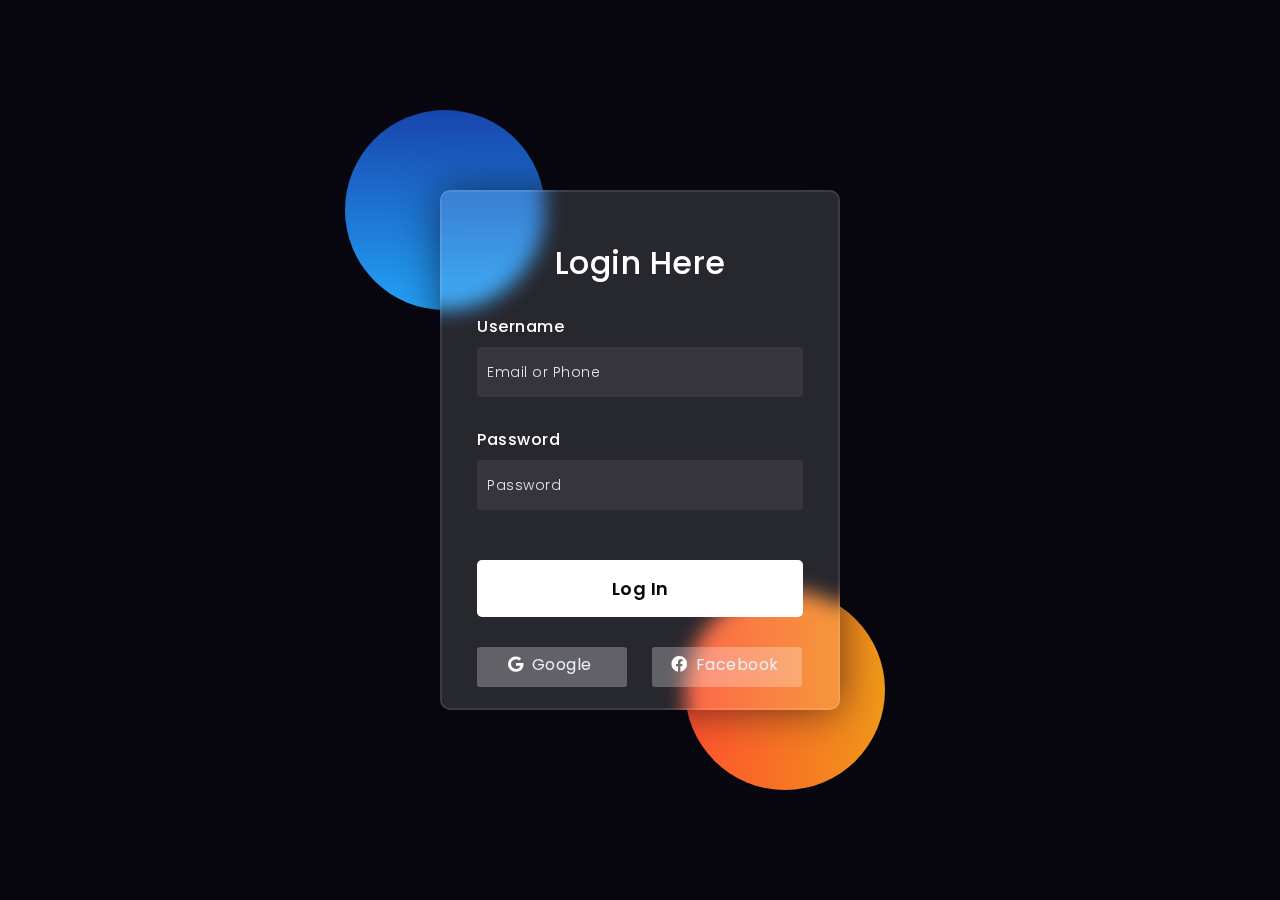
<file: src/index.html>
<!DOCTYPE html>
<html lang="en">
<head>
  <!-- Design by foolishdeveloper.com -->
    <title>Glassmorphism login Form Tutorial in html css</title>
 
    <link rel="preconnect" href="https://fonts.gstatic.com">
    <link rel="stylesheet" href="https://cdnjs.cloudflare.com/ajax/libs/font-awesome/5.15.4/css/all.min.css">
    <link href="https://fonts.googleapis.com/css2?family=Poppins:wght@300;500;600&display=swap" rel="stylesheet">
    <!--Stylesheet-->
    <style media="screen">
      *,
*:before,
*:after{
    padding: 0;
    margin: 0;
    box-sizing: border-box;
}
body{
    background-color: #080710;
}
.background{
    width: 430px;
    height: 520px;
    position: absolute;
    transform: translate(-50%,-50%);
    left: 50%;
    top: 50%;
}
.background .shape{
    height: 200px;
    width: 200px;
    position: absolute;
    border-radius: 50%;
}
.shape:first-child{
    background: linear-gradient(
        #1845ad,
        #23a2f6
    );
    left: -80px;
    top: -80px;
}
.shape:last-child{
    background: linear-gradient(
        to right,
        #ff512f,
        #f09819
    );
    right: -30px;
    bottom: -80px;
}
form{
    height: 520px;
    width: 400px;
    background-color: rgba(255,255,255,0.13);
    position: absolute;
    transform: translate(-50%,-50%);
    top: 50%;
    left: 50%;
    border-radius: 10px;
    backdrop-filter: blur(10px);
    border: 2px solid rgba(255,255,255,0.1);
    box-shadow: 0 0 40px rgba(8,7,16,0.6);
    padding: 50px 35px;
}
form *{
    font-family: 'Poppins',sans-serif;
    color: #ffffff;
    letter-spacing: 0.5px;
    outline: none;
    border: none;
}
form h3{
    font-size: 32px;
    font-weight: 500;
    line-height: 42px;
    text-align: center;
}

label{
    display: block;
    margin-top: 30px;
    font-size: 16px;
    font-weight: 500;
}
input{
    display: block;
    height: 50px;
    width: 100%;
    background-color: rgba(255,255,255,0.07);
    border-radius: 3px;
    padding: 0 10px;
    margin-top: 8px;
    font-size: 14px;
    font-weight: 300;
}
::placeholder{
    color: #e5e5e5;
}
button{
    margin-top: 50px;
    width: 100%;
    background-color: #ffffff;
    color: #080710;
    padding: 15px 0;
    font-size: 18px;
    font-weight: 600;
    border-radius: 5px;
    cursor: pointer;
}
.social{
  margin-top: 30px;
  display: flex;
}
.social div{
  background: red;
  width: 150px;
  border-radius: 3px;
  padding: 5px 10px 10px 5px;
  background-color: rgba(255,255,255,0.27);
  color: #eaf0fb;
  text-align: center;
}
.social div:hover{
  background-color: rgba(255,255,255,0.47);
}
.social .fb{
  margin-left: 25px;
}
.social i{
  margin-right: 4px;
}

    </style>
</head>
<body>
    <div class="background">
        <div class="shape"></div>
        <div class="shape"></div>
    </div>
    <form>
        <h3>Login Here</h3>

        <label for="username">Username</label>
        <input type="text" placeholder="Email or Phone" id="username">

        <label for="password">Password</label>
        <input type="password" placeholder="Password" id="password">

        <button>Log In</button>
        <div class="social">
          <div class="go"><i class="fab fa-google"></i>  Google</div>
          <div class="fb"><i class="fab fa-facebook"></i>  Facebook</div>
        </div>
    </form>
</body>
</html>
</file>
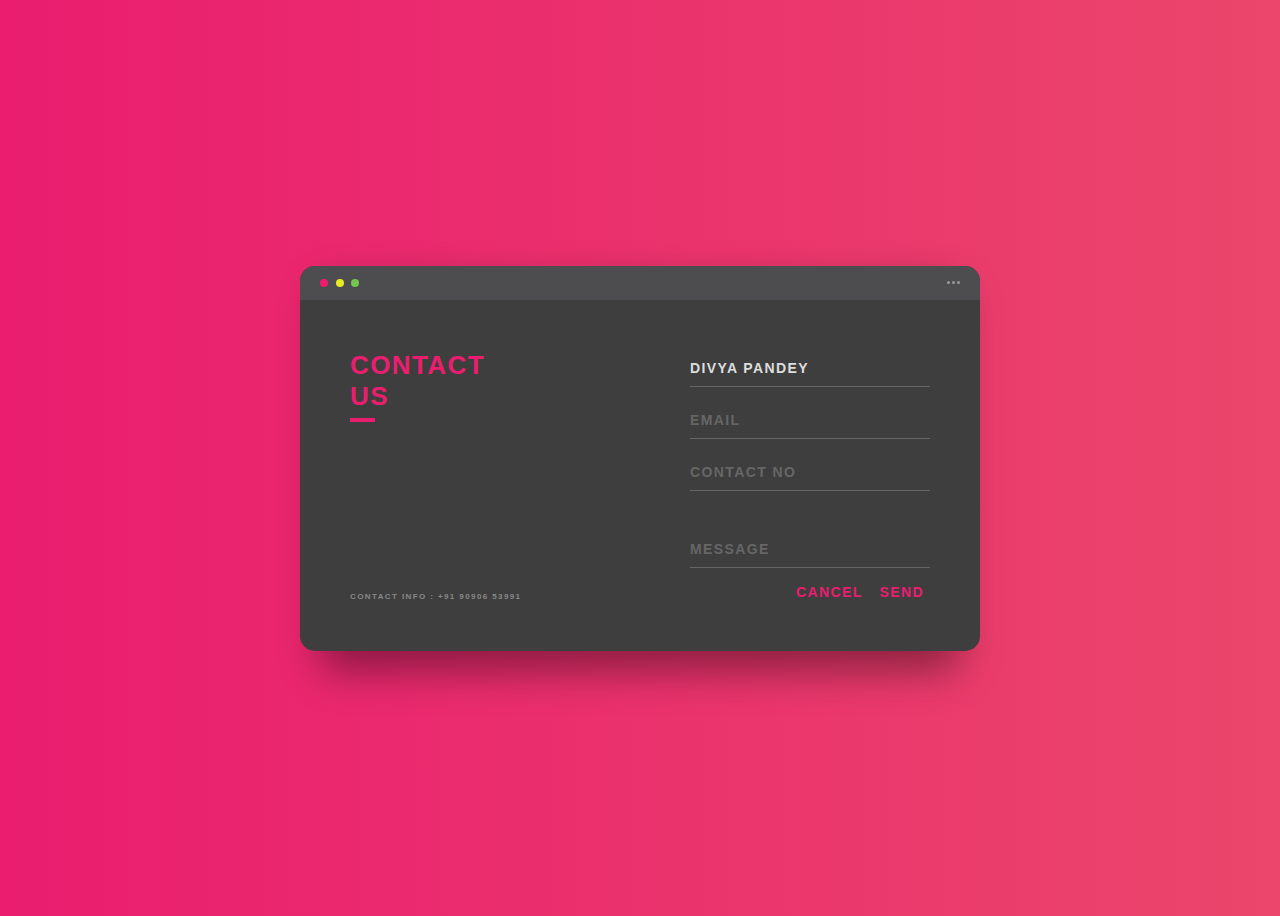
<file: contact us/contact.html>
<!DOCTYPE html>
<html lang="en">
<head>
    <meta charset="UTF-8">
    <meta name="viewport" content="width=device-width, initial-scale=1.0">
    <title>Contact</title>
    <link rel="stylesheet" href="contact.css">
</head>
<body>
    <div class="background">
        <div class="container">
          <div class="screen">
            <div class="screen-header">
              <div class="screen-header-left">
                <div class="screen-header-button close"></div>
                <div class="screen-header-button maximize"></div>
                <div class="screen-header-button minimize"></div>
              </div>
              <div class="screen-header-right">
                <div class="screen-header-ellipsis"></div>
                <div class="screen-header-ellipsis"></div>
                <div class="screen-header-ellipsis"></div>
              </div>
            </div>
            <div class="screen-body">
              <div class="screen-body-item left">
                <div class="app-title">
                  <span>CONTACT</span>
                  <span>US</span>
                </div>
                <div class="app-contact">CONTACT INFO : +91 90906 53991</div>
              </div>
              <div class="screen-body-item">
                <div class="app-form">
                  <div class="app-form-group">
                    <input class="app-form-control" placeholder="NAME" value="Divya Pandey">
                  </div>
                  <div class="app-form-group">
                    <input class="app-form-control" placeholder="EMAIL">
                  </div>
                  <div class="app-form-group">
                    <input class="app-form-control" placeholder="CONTACT NO">
                  </div>
                  <div class="app-form-group message">
                    <input class="app-form-control" placeholder="MESSAGE">
                  </div>
                  <div class="app-form-group buttons">
                    <button class="app-form-button">CANCEL</button>
                    <button class="app-form-button">SEND</button>
                  </div>
                </div>
              </div>
            </div>
          </div>
          
        </div>
      </div>
      
</body>
</html>
</file>
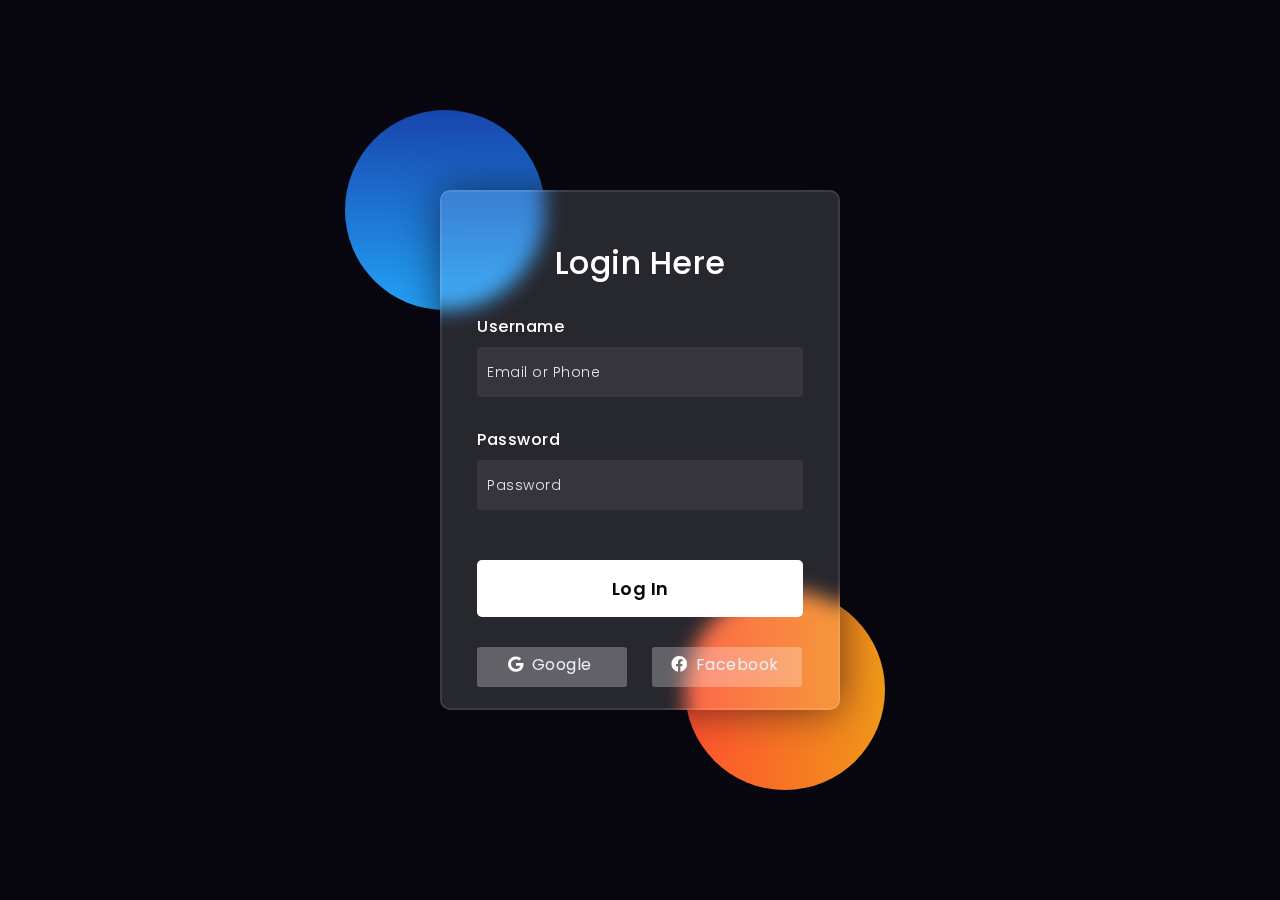
<file: LOG/login.html>
<!DOCTYPE html>
<html lang="en" >
<head>
  <meta charset="UTF-8">
  <title>CodePen - Glassmorphism login Form Tutorial in html css</title>
  

</head>
<body>
<!-- partial:index.partial.html -->
<!DOCTYPE html>
<html lang="en">
<head>
  <!-- Design by foolishdeveloper.com -->
    <title>Glassmorphism login Form Tutorial in html css</title>
 
    <link rel="preconnect" href="https://fonts.gstatic.com">
    <link rel="stylesheet" href="https://cdnjs.cloudflare.com/ajax/libs/font-awesome/5.15.4/css/all.min.css">
    <link href="https://fonts.googleapis.com/css2?family=Poppins:wght@300;500;600&display=swap" rel="stylesheet">
    <!--Stylesheet-->
    <style media="screen">
      *,
*:before,
*:after{
    padding: 0;
    margin: 0;
    box-sizing: border-box;
}
body{
    background-color: #080710;
}
.background{
    width: 430px;
    height: 520px;
    position: absolute;
    transform: translate(-50%,-50%);
    left: 50%;
    top: 50%;
}
.background .shape{
    height: 200px;
    width: 200px;
    position: absolute;
    border-radius: 50%;
}
.shape:first-child{
    background: linear-gradient(
        #1845ad,
        #23a2f6
    );
    left: -80px;
    top: -80px;
}
.shape:last-child{
    background: linear-gradient(
        to right,
        #ff512f,
        #f09819
    );
    right: -30px;
    bottom: -80px;
}
form{
    height: 520px;
    width: 400px;
    background-color: rgba(255,255,255,0.13);
    position: absolute;
    transform: translate(-50%,-50%);
    top: 50%;
    left: 50%;
    border-radius: 10px;
    backdrop-filter: blur(10px);
    border: 2px solid rgba(255,255,255,0.1);
    box-shadow: 0 0 40px rgba(8,7,16,0.6);
    padding: 50px 35px;
}
form *{
    font-family: 'Poppins',sans-serif;
    color: #ffffff;
    letter-spacing: 0.5px;
    outline: none;
    border: none;
}
form h3{
    font-size: 32px;
    font-weight: 500;
    line-height: 42px;
    text-align: center;
}

label{
    display: block;
    margin-top: 30px;
    font-size: 16px;
    font-weight: 500;
}
input{
    display: block;
    height: 50px;
    width: 100%;
    background-color: rgba(255,255,255,0.07);
    border-radius: 3px;
    padding: 0 10px;
    margin-top: 8px;
    font-size: 14px;
    font-weight: 300;
}
::placeholder{
    color: #e5e5e5;
}
button{
    margin-top: 50px;
    width: 100%;
    background-color: #ffffff;
    color: #080710;
    padding: 15px 0;
    font-size: 18px;
    font-weight: 600;
    border-radius: 5px;
    cursor: pointer;
}
.social{
  margin-top: 30px;
  display: flex;
}
.social div{
  background: red;
  width: 150px;
  border-radius: 3px;
  padding: 5px 10px 10px 5px;
  background-color: rgba(255,255,255,0.27);
  color: #eaf0fb;
  text-align: center;
}
.social div:hover{
  background-color: rgba(255,255,255,0.47);
}
.social .fb{
  margin-left: 25px;
}
.social i{
  margin-right: 4px;
}

    </style>
</head>
<body>
    <div class="background">
        <div class="shape"></div>
        <div class="shape"></div>
    </div>
    <form>
        <h3>Login Here</h3>

        <label for="username">Username</label>
        <input type="text" placeholder="Email or Phone" id="username">

        <label for="password">Password</label>
        <input type="password" placeholder="Password" id="password">

        <button>Log In</button>
        <div class="social">
          <div class="go"><i class="fab fa-google"></i>  Google</div>
          <div class="fb"><i class="fab fa-facebook"></i>  Facebook</div>
        </div>
    </form>
</body>
</html>
<!-- partial -->
  
</body>
</html>
</file>
<file: contact us/contact.css>
*, *:before, *:after {
    box-sizing: border-box;
    -webkit-font-smoothing: antialiased;
    -moz-osx-font-smoothing: grayscale;
  }
  
  body {
    background: linear-gradient(to right, #ea1d6f 0%, #eb466b 100%);
    font-size: 12px;
  }
  
  body, button, input {
    font-family: 'Montserrat', sans-serif;
    font-weight: 700;
    letter-spacing: 1.4px;
  }
  
  .background {
    display: flex;
    min-height: 100vh;
  }
  
  .container {
    flex: 0 1 700px;
    margin: auto;
    padding: 10px;
  }
  
  .screen {
    position: relative;
    background: #3e3e3e;
    border-radius: 15px;
  }
  
  .screen:after {
    content: '';
    display: block;
    position: absolute;
    top: 0;
    left: 20px;
    right: 20px;
    bottom: 0;
    border-radius: 15px;
    box-shadow: 0 20px 40px rgba(0, 0, 0, .4);
    z-index: -1;
  }
  
  .screen-header {
    display: flex;
    align-items: center;
    padding: 10px 20px;
    background: #4d4d4f;
    border-top-left-radius: 15px;
    border-top-right-radius: 15px;
  }
  
  .screen-header-left {
    margin-right: auto;
  }
  
  .screen-header-button {
    display: inline-block;
    width: 8px;
    height: 8px;
    margin-right: 3px;
    border-radius: 8px;
    background: white;
  }
  
  .screen-header-button.close {
    background: #ed1c6f;
  }
  
  .screen-header-button.maximize {
    background: #e8e925;
  }
  
  .screen-header-button.minimize {
    background: #74c54f;
  }
  
  .screen-header-right {
    display: flex;
  }
  
  .screen-header-ellipsis {
    width: 3px;
    height: 3px;
    margin-left: 2px;
    border-radius: 8px;
    background: #999;
  }
  
  .screen-body {
    display: flex;
  }
  
  .screen-body-item {
    flex: 1;
    padding: 50px;
  }
  
  .screen-body-item.left {
    display: flex;
    flex-direction: column;
  }
  
  .app-title {
    display: flex;
    flex-direction: column;
    position: relative;
    color: #ea1d6f;
    font-size: 26px;
  }
  
  .app-title:after {
    content: '';
    display: block;
    position: absolute;
    left: 0;
    bottom: -10px;
    width: 25px;
    height: 4px;
    background: #ea1d6f;
  }
  
  .app-contact {
    margin-top: auto;
    font-size: 8px;
    color: #888;
  }
  
  .app-form-group {
    margin-bottom: 15px;
  }
  
  .app-form-group.message {
    margin-top: 40px;
  }
  
  .app-form-group.buttons {
    margin-bottom: 0;
    text-align: right;
  }
  
  .app-form-control {
    width: 100%;
    padding: 10px 0;
    background: none;
    border: none;
    border-bottom: 1px solid #666;
    color: #ddd;
    font-size: 14px;
    text-transform: uppercase;
    outline: none;
    transition: border-color .2s;
  }
  
  .app-form-control::placeholder {
    color: #666;
  }
  
  .app-form-control:focus {
    border-bottom-color: #ddd;
  }
  
  .app-form-button {
    background: none;
    border: none;
    color: #ea1d6f;
    font-size: 14px;
    cursor: pointer;
    outline: none;
  }
  
  .app-form-button:hover {
    color: #b9134f;
  }
  
  .credits {
    display: flex;
    justify-content: center;
    align-items: center;
    margin-top: 20px;
    color: #ffa4bd;
    font-family: 'Roboto Condensed', sans-serif;
    font-size: 16px;
    font-weight: normal;
  }
  
  .credits-link {
    display: flex;
    align-items: center;
    color: #fff;
    font-weight: bold;
    text-decoration: none;
  }
  
  .dribbble {
    width: 20px;
    height: 20px;
    margin: 0 5px;
  }
  
  @media screen and (max-width: 520px) {
    .screen-body {
      flex-direction: column;
    }
  
    .screen-body-item.left {
      margin-bottom: 30px;
    }
  
    .app-title {
      flex-direction: row;
    }
  
    .app-title span {
      margin-right: 12px;
    }
  
    .app-title:after {
      display: none;
    }
  }
  
  @media screen and (max-width: 600px) {
    .screen-body {
      padding: 40px;
    }
  
    .screen-body-item {
      padding: 0;
    }
  }
</file>
